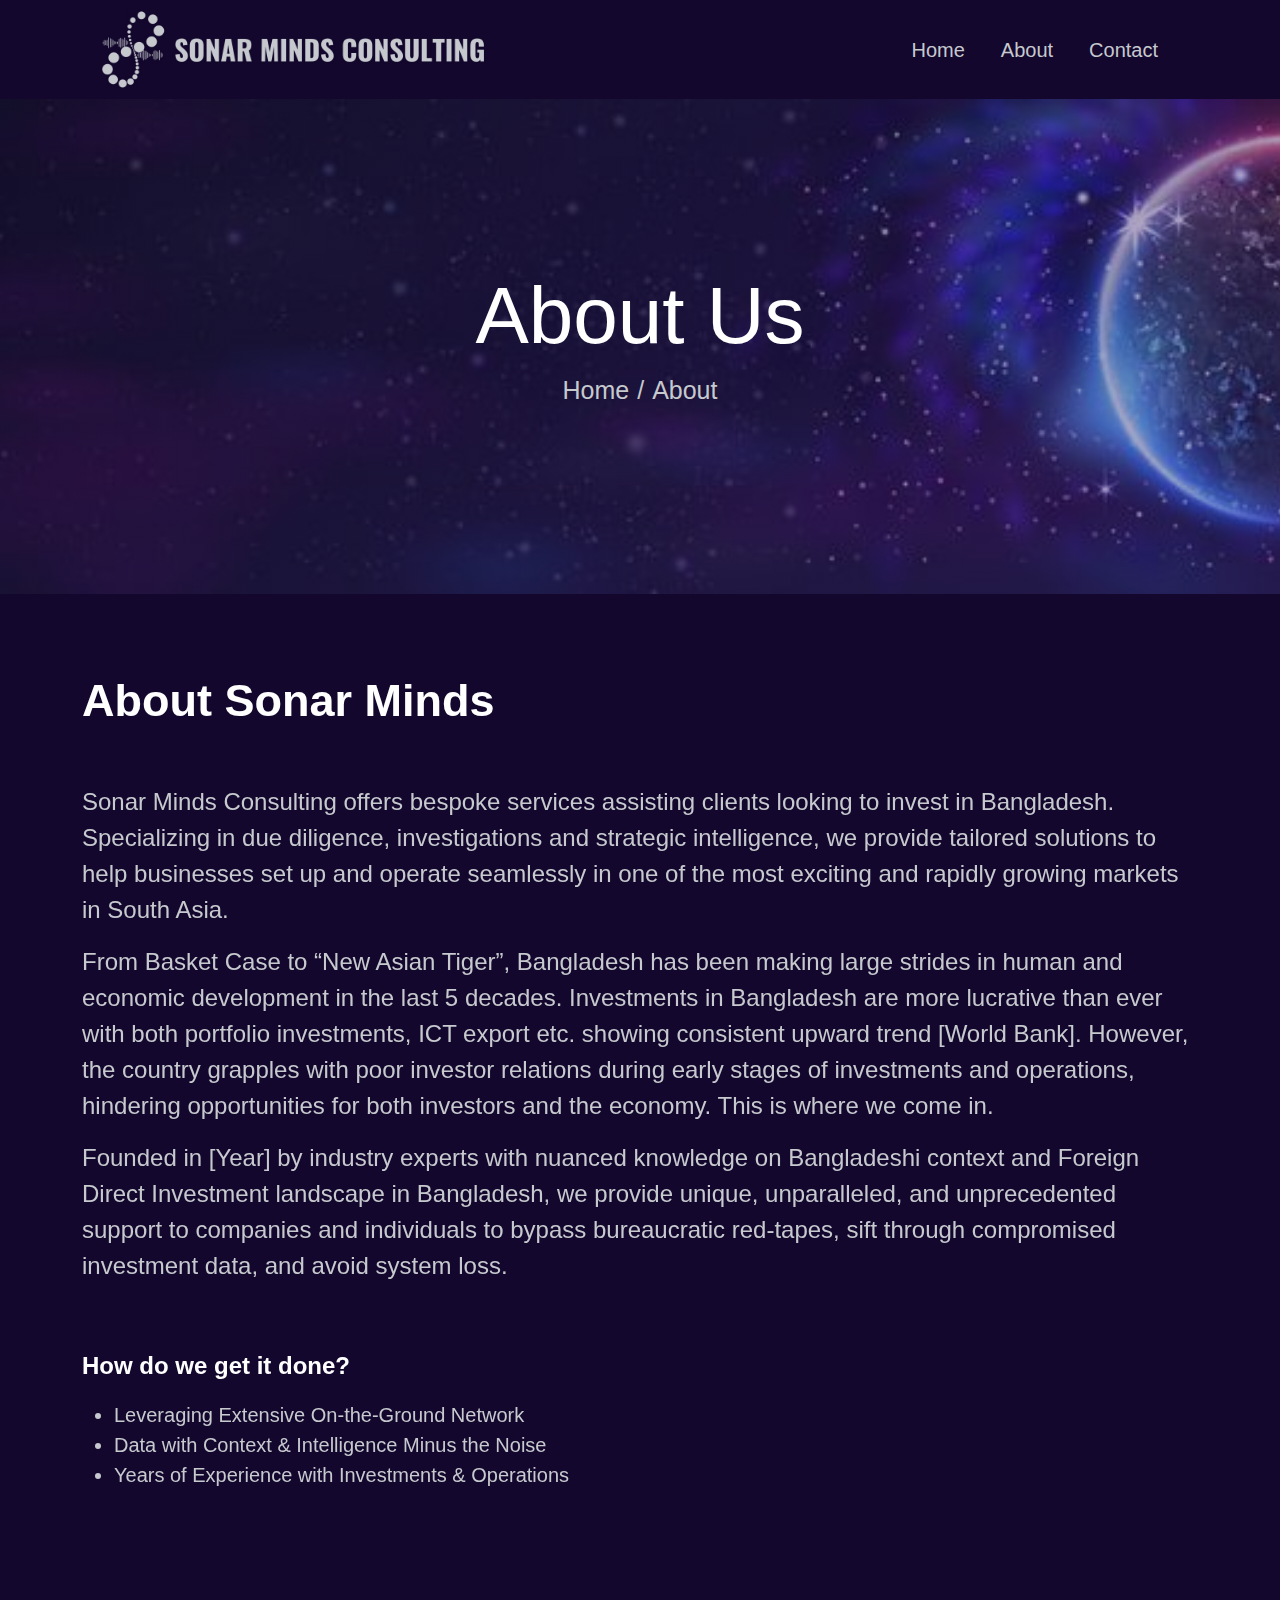
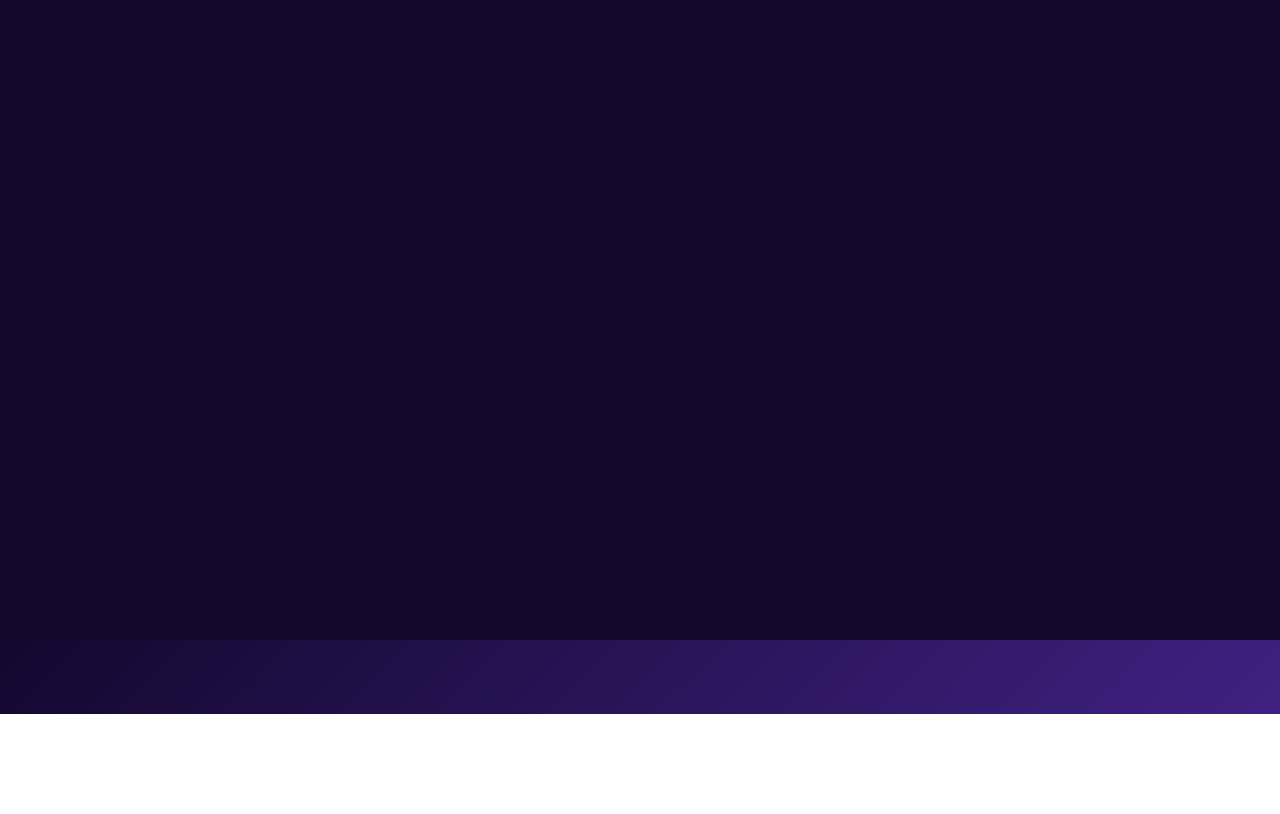
<file: about.html>
<!DOCTYPE html>
<html lang="en">
<head>
    <meta charset="UTF-8">
    <meta name="viewport" content="width=device-width, initial-scale=1.0">
    <!-- Title -->
    <title>Sonar Consultancy || About Page</title>

    <!-- FontAwesome Icon CSS -->
    <link rel="stylesheet" href="assets/css/font-awesome.min.css">

    <!-- Bootstrap CSS -->
    <link rel="stylesheet" href="assets/css/bootstrap.min.css">

    <!-- AOS CSS -->
    <link rel="stylesheet" href="assets/css/aos.css">

    <!-- Main CSS -->
    <link rel="stylesheet" href="assets/css/style.css">

    <!-- Responsive CSS -->
    <link rel="stylesheet" href="assets/css/responsive.css">

    
</head>
<body>
    <!-- Header Area Start Here -->
    <header class="header-area">
        <div class="container">
            <nav class="navbar navbar-expand-lg navbar-dark">
                <div class="container-fluid">
                    <!-- Navbar brand -->
                    <a class="navbar-brand header-logo" href="index.html">
                        <img src="assets/img/logo.jpeg" alt="">
                    </a>
                    <!-- Navbar toggler button -->
                    <button class="navbar-toggler" type="button" data-bs-toggle="collapse" data-bs-target="#navbarNav" aria-controls="navbarNav" aria-expanded="false" aria-label="Toggle navigation">
                        <span class="navbar-toggler-icon"></span>
                    </button>

                    <!-- Navbar content -->
                    <div class="collapse navbar-collapse" id="navbarNav">
                        <ul class="navbar-nav ms-auto">
                            <!-- Home link -->
                            <li class="nav-item">
                                <a class="nav-link active" aria-current="page" href="index.html">Home</a>
                            </li>
                            <!-- About link -->
                            <li class="nav-item">
                                <a class="nav-link" href="about.html">About</a>
                            </li>
                            <!-- Contact link -->
                            <li class="nav-item">
                                <a class="nav-link" href="contact.html">Contact</a>
                            </li>
                        </ul>
                    </div>
                </div>
            </nav>
        </div>
    </header>
    <!-- Header Area End Here -->


    <!-- About Banner Start Here -->
    <section class="about-banner">
        <div class="container">
            <div class="about">
                <h2>About Us</h2>
                <nav aria-label="breadcrumb">
                    <ol class="breadcrumb">
                      <li class="breadcrumb-item"><a href="index.html">Home</a></li>
                      <li class="breadcrumb-item active" aria-current="page">About</li>
                    </ol>
                  </nav>
            </div>
        </div>
    </section>
    <!-- About Banner End Here -->

    <!-- About Content Area Start Here -->
    <section class="about-content-area pt-80 pb-80">
        <div class="container">
            <div
            data-aos="fade-up"
            data-aos-duration="1000"
            data-aos-offset="20"
            data-aos-once="true"
            class="about-content">
                <h2>About sonar minds</h2>
                <div class="about-info pt-5">
                    <p>Sonar Minds Consulting offers bespoke services assisting clients looking to invest in Bangladesh. Specializing in due diligence, investigations and strategic intelligence, we provide tailored solutions to help businesses set up and operate seamlessly in one of the most exciting and rapidly growing markets in South Asia.</p>
                    <p>From Basket Case to “New Asian Tiger”, Bangladesh has been making large strides in human and economic development in the last 5 decades. Investments in Bangladesh are more lucrative than ever with both portfolio investments, ICT export etc. showing consistent upward trend [World Bank]. However, the country grapples with poor investor relations during early stages of investments and operations, hindering opportunities for both investors and the economy. This is where we come in.</p>
                    <p>Founded in [Year] by industry experts with nuanced knowledge on Bangladeshi context and Foreign Direct Investment landscape in Bangladesh, we provide unique, unparalleled, and unprecedented support to companies and individuals to bypass bureaucratic red-tapes, sift through compromised investment data, and avoid system loss.</p>
                    <div class="pt-5">
                        <p class="text-white fw-bold">How do we get it done?</p>
                        <ul class="list">
                            <li>Leveraging Extensive On-the-Ground Network</li>
                            <li>Data with Context & Intelligence Minus the Noise</li>
                            <li>Years of Experience with Investments & Operations</li>
                        </ul>
                    </div>
                </div>
            </div>
            <div
                data-aos="fade-up"
                data-aos-duration="1000"
                data-aos-offset="20"
                data-aos-once="true"
            class="countup-container">
                <div class="row">
                    <div class="col-xxl-3">
                        <div id="countup1" class="countup">0+</div>
                    </div>
                    <div class="col-xxl-3">
                        <div id="countup2" class="countup">0*</div>
                    </div>
                    <div class="col-xxl-3">
                        <div id="countup3" class="countup">0%</div>
                    </div>
                    <div class="col-xxl-3">
                        <div id="countup4" class="countup">4:1</div>
                    </div>
                </div>
            </div>
        </div>
    </section>
    <!-- About Content Area End Here -->

    <!-- Footer Area Start Here -->
    <footer class="footer">
        <div class="container">
            <div
            data-aos="fade-up"
            data-aos-duration="1000"
            data-aos-offset="20"
            data-aos-once="true"
            class="copyright">
                <p>Copyright &copy; 2024 Sonar Minds Consultancy --- Powered By IntelliGency Inc.</p>
            </div>
        </div>
    </footer>
    <!-- Footer Area End Here -->


   <!-- AOS Animation Script -->
    <script src="assets/js/aos.js"></script>
    <script src="assets/js/aos_script.js"></script>

    <!-- CountUp Animation -->
    <script src="assets/js/countup.js"></script>


    <!-- Bootstrap JS and dependencies -->
    <script src="assets/js/bootstrap.bundle.min.js"></script>
</body>
</html>
</file>
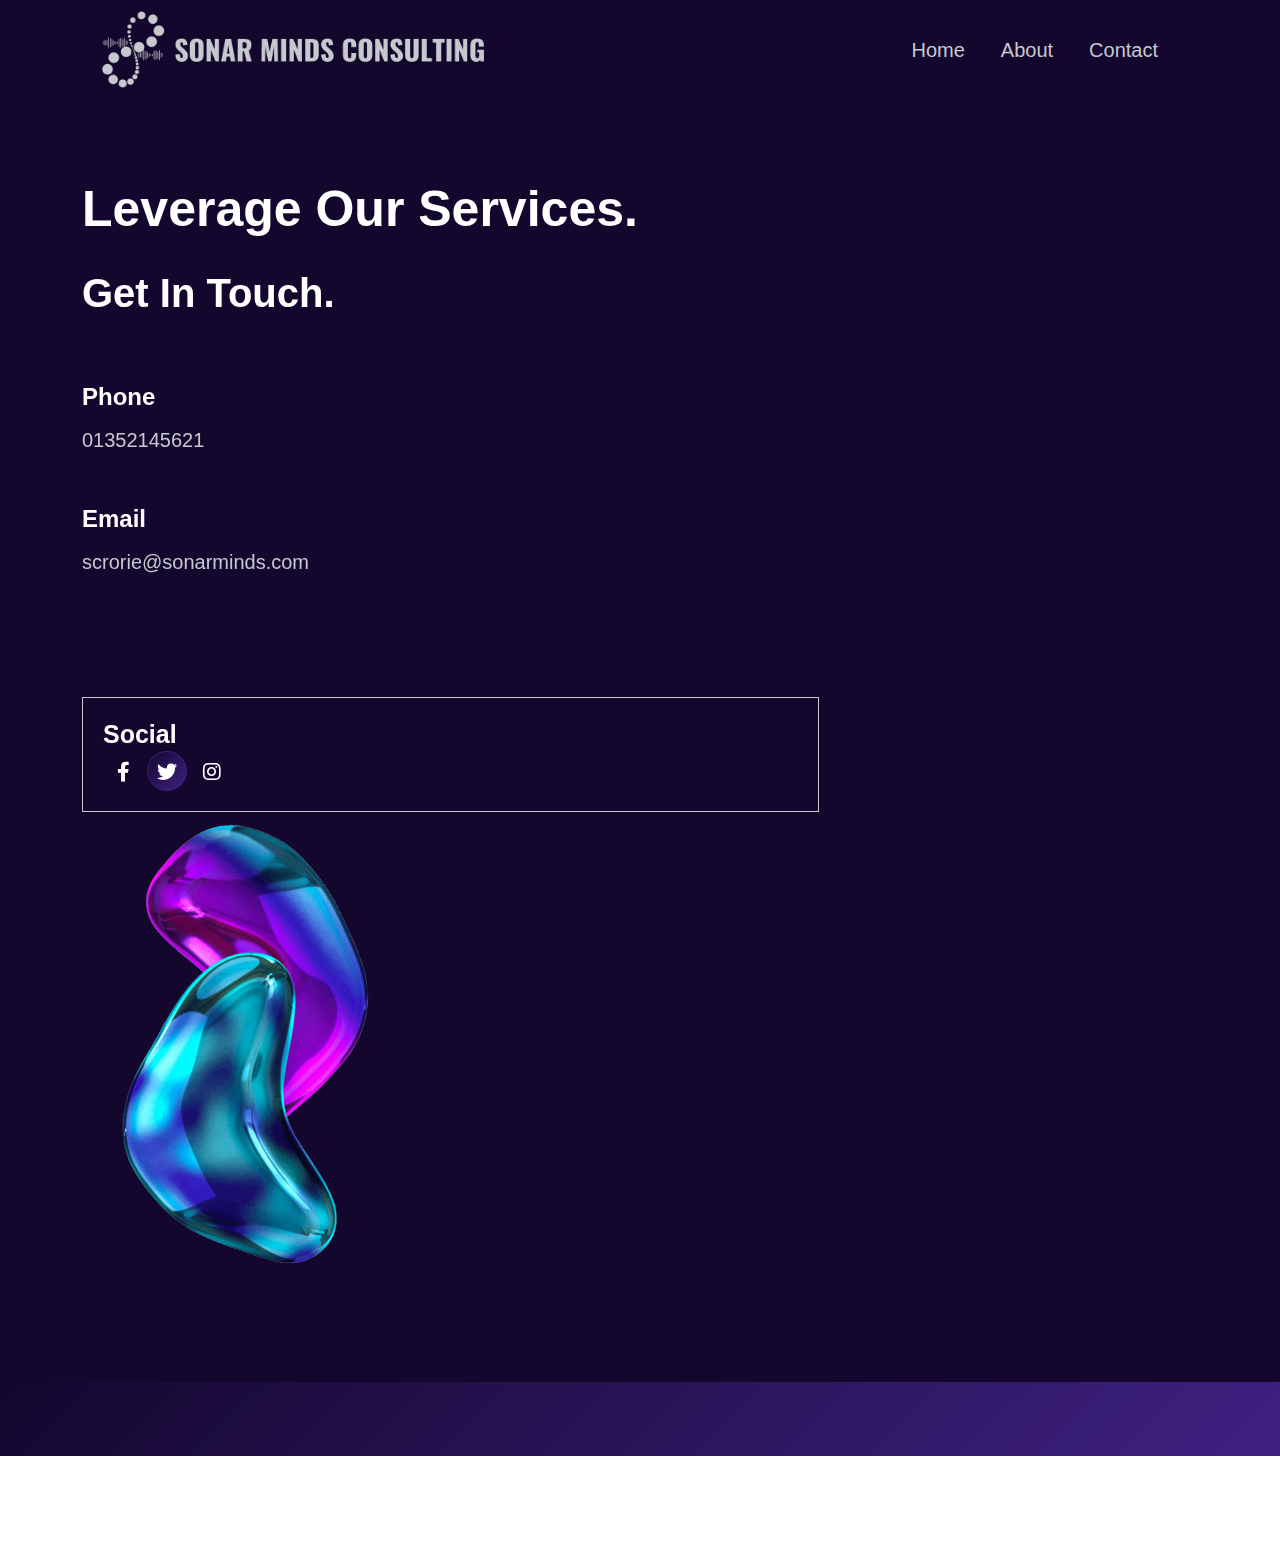
<file: contact.html>
<!DOCTYPE html>
<html lang="en">
<head>
    <meta charset="UTF-8">
    <meta name="viewport" content="width=device-width, initial-scale=1.0">
     <!-- Title -->
     <title>Sonar Consultancy || Contact Page</title>

     <!-- FontAwesome Icon CSS -->
     <link rel="stylesheet" href="assets/css/font-awesome.min.css">
 
     <!-- Bootstrap CSS -->
     <link rel="stylesheet" href="assets/css/bootstrap.min.css">
 
     <!-- AOS CSS -->
     <link rel="stylesheet" href="assets/css/aos.css">
 
     <!-- Main CSS -->
     <link rel="stylesheet" href="assets/css/style.css">
 
     <!-- Responsive CSS -->
     <link rel="stylesheet" href="assets/css/responsive.css">
</head>
<body>
    <!-- Header Area Start Here -->
    <header class="header-area">
        <div class="container">
            <nav class="navbar navbar-expand-lg navbar-dark">
                <div class="container-fluid">
                    <!-- Navbar brand -->
                    <a class="navbar-brand header-logo" href="index.html">
                        <img src="assets/img/logo.jpeg" alt="">
                    </a>
                    <!-- Navbar toggler button -->
                    <button class="navbar-toggler" type="button" data-bs-toggle="collapse" data-bs-target="#navbarNav" aria-controls="navbarNav" aria-expanded="false" aria-label="Toggle navigation">
                        <span class="navbar-toggler-icon"></span>
                    </button>

                    <!-- Navbar content -->
                    <div class="collapse navbar-collapse" id="navbarNav">
                        <ul class="navbar-nav ms-auto">
                            <!-- Home link -->
                            <li class="nav-item">
                                <a class="nav-link active" aria-current="page" href="index.html">Home</a>
                            </li>
                            <!-- About link -->
                            <li class="nav-item">
                                <a class="nav-link" href="about.html">About</a>
                            </li>
                            <!-- Contact link -->
                            <li class="nav-item">
                                <a class="nav-link" href="contact.html">Contact</a>
                            </li>
                        </ul>
                    </div>
                </div>
            </nav>
        </div>
    </header>
    <!-- Header Area End Here -->


    <!-- Contact Area Start Here -->
    <section class="contact-area pt-80 pb-80">
        <div class="container">
            <div class="row justify-content-between">
                <div class="col-xxl-7">
                    <div
                    data-aos="fade-up"
                    data-aos-duration="1000"
                    data-aos-offset="20"
                    data-aos-once="true"
                    class="contact">
                        <h3>
                            leverage our services. 
                            <span>
                                get in touch.
                            </span>
                        </h3>
                        <div class="contact-info pt-4">
                            <span>Phone</span>
                            <a href="tel:55589294045">01352145621</a>
                        </div>
                        <div class="contact-info pt-3">
                            <span>Email</span>
                            <a href="mailto:support@gmail.com">scrorie@sonarminds.com</a>
                        </div>

                        <div class="contact-social">
                            <div class="row justify-content-between align-items-center">
                                <div class="col-xxl-6">
                                    <h4 class="mb-0">Social</h4>
                                </div>
                                <div class="col-xxl-6">
                                    <a href="https://www.facebook.com/" target="_blank"><i class="fa-brands fa-facebook-f"></i></a>
                                    <a class="twitter" href="https://twitter.com/?lang=en" target="_blank"><i class="fa-brands fa-twitter"></i></a>
                                    <a href="https://www.instagram.com/" target="_blank"><i class="fa-brands fa-instagram"></i></a>
                                
                                </div>
                            </div>
                        </div>
                    </div>
                </div>
                <div
                data-aos="zoom-in-left"
                data-aos-duration="2000"
                data-aos-offset="20"
                data-aos-once="true"
                class="col-xxl-5">
                    
                    <img src="assets/img/contact.png" alt="animation" class="animation">
                </div>
            </div>
        </div>
    </section>
    <!-- Contact Area End Here -->


    <!-- Footer Area Start Here -->
    <footer class="footer">
        <div class="container">
            <div
            data-aos="fade-up"
            data-aos-duration="1000"
            data-aos-offset="20"
            data-aos-once="true"
            class="copyright">
                <p>Copyright &copy; 2024 Sonar Minds Consultancy --- Powered By IntelliGency Inc.</p>
            </div>
        </div>
    </footer>
    <!-- Footer Area End Here -->




    <script src="assets/js/aos.js"></script>
    <script src="assets/js/aos_script.js"></script>

    <!-- Bootstrap JS -->
    <script src="assets/js/bootstrap.bundle.min.js"></script>
</body>
</html>
</file>
<file: assets/css/responsive.css>
/* Medium Layout: 1280px. 

Checking Size: 1000px
*/

@media only screen and (min-width: 992px) and (max-width: 1200px){
    .container{
        width: 970px;
    }
    .last-card {
        margin-top: 31px;
    }
    .content {
        width: 75%;
    }
    .section-title p {
        margin: 25px auto 0;
    }
}



/* Tablet Layout: 768px. 

Checking Size: 800px
*/

@media only screen and (min-width: 768px) and (max-width: 991px){
    .container{
        width: 750px;
    }
    .navbar-brand.header-logo {
        width: 88%;
    }
    .content {
        width: 100%;
    }
    .section-title p {
        margin: 25px auto 0;
    }
    .last-card {
        margin-top: 35px;
    }
    .promo-info {
        text-align: center;
    }
    .promo-info p {
        max-width: 100%;
    }
    .promo-btn {
        justify-content: center;
    }
    .promo-btnbg {
        margin: 0 15px;
    }
}


/* Mobile Layout: 350px

Checking Size: 400px
*/
@media only screen and (max-width: 767px){
    .container{
        width: 350px;
    }
    .navbar {
        padding: 18px 0 !important;
    }
    .navbar-brand.header-logo {
        width: 75%;
    }
    .header-logo img {
        max-width: 100%;
    }
    .section-title img {
        max-width: 100%;
    }
    .section-title p {
        font-size: 15px;
        line-height: 29px;
        max-width: 100%;
        margin: 20px auto 0;
    }
    .sets-section {
        padding-top: 40px;
    }
    .content {
        width: 100%;
    }
    .content p {
        font-size: 34px;
        line-height: 45px;
    }
    .last-card, .sec-card {
        margin-top: 35px;
    }
    .promo-info h3 {
        font-size: 40px;
        text-align: center;
    }
    .promo-info p {
        max-width: 100%;
        text-align: center;
    }
    .promo-btn {
        margin: 40px 0 0;
        flex-direction: column;
    }
    .promo-btnbg {
        margin-bottom: 20px;
        text-align: center;
    }
    .col-xl-3.col-lg-3.col-md-3.col-sm-12 {
        width: 50%;
    }
}
</file>
<file: assets/css/style.css>
/* 01. Reset CSS */
*{
    margin: 0;
    padding: 0;
    box-sizing: border-box;
    scroll-behavior: smooth;
}
/* Google Fonts */
@import url('https://fonts.googleapis.com/css2?family=Oswald:wght@200..700&display=swap');
@import url('https://fonts.googleapis.com/css2?family=Poppins:ital,wght@0,100;0,200;0,300;0,400;0,500;0,600;0,700;0,800;0,900;1,100;1,200;1,300;1,400;1,500;1,600;1,700;1,800;1,900&display=swap');
body {
    font-family: "Poppins", sans-serif;
}
.oswald {
    font-family: "Oswald", sans-serif;
}
ul{
    list-style: none;
}
a{
    text-decoration: none;
    cursor: pointer;
}
img{
    max-width: 100%;
    vertical-align: middle;
}
.pt-80{
    padding-top: 80px;
}
.pb-80{
    padding-bottom: 80px;
}
.container{
    width: 1170px;
    margin: 0 auto;
}

/* Header Area */
.header-area{
    background-color: #13072E;
}
.header-logo {
    padding: 0 !important;
}
.header-logo img{
    max-width: 50%;
}
.navbar{
    padding: 0 !important;
}
.nav-link {
    font-size: 20px;
    color: #C6C9CD !important;
}
.nav-item {
    padding-right: 20px;
}
/* Video Area */
.video-bg{
    position: relative;
    width: 100%;
    height: 100vh;
}
.video-bg::before{
    content: "";
    position: absolute;
    width: 100%;
    height: 100%;
    background: linear-gradient(135deg, #1b0941, #3F2182);
    top: 0 ;
    left: 0;
    opacity: .5;
    z-index: 2;
}
.bg-video{
    position: absolute;
    right: 0;
    bottom: 0;
    z-index: -2;
    opacity: .5;
}
.content{
    position: absolute;
    top: 50%;
    left: 50%;
    transform: translate(-50%, -50%);
    z-index: 999;
}
.content h1{
    font-size: 35px;
    color: white;
    font-family: "Oswald", sans-serif;
    font-weight: 700;
}
.content p{
    font-size: 50px;
    font-family: "Oswald", sans-serif;
    font-weight: 500;
    color: #C6C9CD;
    line-height: 58px;
    padding-top: 20px;
}
.video-btn{
    width: 100%;
    margin: 10px auto 0;
}
.video-border {
    position: relative;
    display: inline-block;
    background-color: #fff;
    color: #13072E;
    font-size: 18px;
    padding: 15px 42px;
    border-radius: 100px;
    font-weight: 700;
    border: 1px solid transparent;
    overflow: hidden;
    transition: transform 0.7s;
}
.video-btn i{
    padding-left: 15px;
}
.video-border::before{
    content: "";
    position: absolute;
    top: 0;
    left: 0;
    width: 100%;
    height: 100%;
    background: linear-gradient(135deg, #1b0941, #3F2182);
    transform: scaleX(0);
    transform-origin: right;
    transition: transform 0.7s;
    border-radius: 100px;
    border: 1px solid transparent;
    color: white;
    z-index: -1;
}
.video-border:hover::before{
    transform: scaleX(1);
    transform-origin: left;
    transition: transform 0.7s;
    border-radius: 100px;
    color: white;
}
.video-border:hover{
    transform: scale(1.1);
    color: white;
    opacity: 1;
    z-index: 1;
}

@media (min-aspect-ratio:16/9){
    .bg-video{
        width: 100%;
        height: auto;
    }
}
@media (max-aspect-ratio:16/9){
    .bg-video{
        width: auto;
        height: 100%;
    }
}

/* Services Area */
.services-area {
    background-color: #13072E;
}
.section-title{
    text-align: center;
}
.section-title img {
    max-width: 50%;
}
.section-title p {
    font-size: 18px;
    line-height: 26px;
    color: #C6C9CD;
    font-weight: 500;
    max-width: 80%;
    margin: 0 auto;
}
.services{
    margin-top: 60px;
}
.services h3{
    color: #fff;
    font-size: 45px;
    text-transform: capitalize;
    font-weight: 700;
}
.services-box{
    display: flex;
    flex-flow: row wrap;
    justify-content: space-between ;
    margin: 70px auto 0;
}
.card {
    box-shadow: #13072ea6 -7px 6px 12px 0px;
    background: linear-gradient(135deg, #1b0941, #3F2182);
    color: white;
    background-repeat: no-repeat;
    background-size: cover;
    border: none !important;
    border-radius: 20px;
    transition: .7s;
}
.card:hover {
    transform: scale(1.08);
    transition: .7s;
}
.card-body {
    padding: 50px 20px;
}
.icon {
    width: 100%;
    height: 60px;
    line-height: 60px;
    font-size: 105px;
    text-align: center;
    color: #C6C9CD;
    margin-bottom: 67px;
}
.card-title {
    color: #ffff;
    text-transform: capitalize;
    font-size: 26px;
    font-weight: 700;
    text-align: center;
}
.card-text {
    padding-top: 20px;
    font-size: 20px;
    line-height: 30px;
    text-align: justify;
    color: #C6C9CD !important;
}

/* Modal Area */
.modal-header {
    border-bottom: none;
    display: contents;
    text-align: center;
}
.modal-content {
    background: linear-gradient(135deg, #1b0941, #3F2182) !important;
    border: none !important;
}
.modal-title {
    font-weight: 700 !important;
    font-size: 30px !important;
    color: #C6C9CD;
    padding-top: 35px;
}
.modal-body p {
    font-size: 21px !important;
    line-height: 34px !important;
    text-align: justify !important;
    color: #C6C9CD;
    padding: 20px 35px;
}
.modal-btn {
    position: relative;
    display: block;
    background-color: #fff;
    color: #13072E;
    font-size: 15px;
    padding: 8px 12px;
    border-radius: 100px;
    font-weight: 700;
    border: 1px solid transparent;
    overflow: hidden;
    transition: transform 0.7s;
    width: 40%;
    margin: 20px auto 0;
    text-align: center;
}
.modal-btn::before{
    content: "";
    position: absolute;
    top: 0;
    left: 0;
    width: 100%;
    height: 100%;
    background: linear-gradient(135deg, #1b0941, #3F2182);
    transform: scaleX(0);
    transform-origin: right;
    transition: transform 0.7s;
    border-radius: 100px;
    border: 1px solid transparent;
    color: white;
    z-index: -1;
}
.modal-btn:hover::before{
    transform: scaleX(1);
    transform-origin: left;
    transition: transform 0.7s;
    border-radius: 100px;
    color: white;
}
.modal-btn:hover{
    transform: scale(1.1);
    color: white;
    opacity: 1;
    z-index: 1;
}

/* Sets Area */
.sets-area{
    background-color: #13072E;
    border-top: 4px solid #c6c9c91e;
}
.sets-section{
    padding-top: 80px;
}
.sets-box {
    height: 97%;
    text-align: center;
}
.sets-box img {
    max-width: 100%;
    max-height: 49% !important;
}
.sets-box p {
    font-size: 20px;
    line-height: 28px;
    color: #C6C9CD;
    padding-top: 20px;
    text-transform: capitalize;
    max-width: 80%;
    margin: 0 auto;
}

/* Testimonial area */
.testimonial-area{
    position: relative;
    background-color: #13072E;
    background-repeat: no-repeat;
    background-size: cover;
    background-position: center;
    width: 100%;
    border-top: 4px solid #c6c9c91e;
}

.testimonial-area::before{
    content: "";
    position: absolute;
    background-color: #000;
    width: 100%;
    height: 100%;
    opacity: .5;
    z-index: 2;
}
.testimonial-box h3 {
    position: relative;
    color: #ffff;
    font-size: 45px;
    text-transform: capitalize;
    font-weight: 700;
}
.testimonial-box h3::before {
    content: "";
    position: absolute;
    color: white;
    width: 120px;
    border: 2px solid #fff;
    top: 53px;
    left: 0;
}
.testimonial-box h3::after {
    content: "";
    position: absolute;
    color: white;
    width: 80px;
    border: 2px solid #fff;
    top: 63px;
    left: 0;
}
.swiper-slide {
    flex-shrink: 0;
    width: 100%;
    height: 100%;
    position: relative;
    transition-property: transform;
    display: block;
    text-align: center;
}
.quote {
    width: 80px;
    height: 80px;
    line-height: 80px;
    font-size: 110px;
    opacity: .8;
    color: white;
}
.testi-card{
    margin: 60px 0 80px;
}
.testi-card p {
    font-size: 25px;
    line-height: 33px;
    max-width: 55%;
    margin: 20px auto;
    color: #f9f9f9;
}
.testi-card h4{
    font-size: 20px;
    font-weight: 600;
    padding-top: 20px;
    text-transform: capitalize;
    color: white;
}
.testi-card span{
    display: block;
    font-family: "Poppins", sans-serif;
    padding-top: 10px;
    color: #C6C9CD;
}
.swiper {
    width: 100%;
    height: 100%;
  }

  .swiper-slide {
    text-align: center;
    font-size: 18px;
    display: flex;
    justify-content: center;
    align-items: center;
  }
  .swiper-button-prev {
    color: white !important;
    margin-left: 12% !important;
    margin-top: 84px !important;
}
.swiper-button-next {
    color: white !important;
    margin-top: 80px !important;
    margin-right: 12% !important;
}
.swiper-button-next::after, .swiper-button-prev::after {
    font-size: 31px !important;
}

/* Promo Area */
.promo-area{
    background-color: #13072E;
    border-top: 4px solid #c6c9c91e;
}
.promo{}
.promo-info{}
.promo-info h3 {
    font-size: 50px;
    font-weight: 700;
    text-transform: capitalize;
    color: #fff;
}
.promo-info p {
    font-size: 16px;
    max-width: 86%;
    font-weight: 500;
    padding: 10px 0;
    color: #C6C9CD;
}
.promo-btn {
    display: flex;
    justify-content: space-between;
    margin: 0 15px;
}
.promo-btnbg {
    position: relative;
    display: block;
    background-color: #fff;
    color: #13072E;
    font-size: 18px;
    padding: 15px 42px;
    border-radius: 100px;
    font-weight: 700;
    border: 1px solid transparent;
    overflow: hidden;
    transition: transform 0.7s;
}
.promo-btnbg::before{
    content: "";
    position: absolute;
    top: 0;
    left: 0;
    width: 100%;
    height: 100%;
    background: linear-gradient(135deg, #1b0941, #3F2182);
    transform: scaleX(0);
    transform-origin: right;
    transition: transform 0.7s;
    border-radius: 100px;
    border: 1px solid transparent;
    color: white;
    z-index: -1;
}
.promo-btnbg:hover::before{
    transform: scaleX(1);
    transform-origin: left;
    transition: transform 0.7s;
    border-radius: 100px;
}
.promo-btnbg:hover{
    transform: scale(1.1);
    color: white;
    opacity: 1;
    z-index: 1;
}
.promo-btn i{
    padding-left: 10px;
}


/* Footer Area

.footer{
    background: linear-gradient(135deg, #13072E, #3F2182);
}
.footer-logo {
    width: 80%;
}
.footer-logo a{
    font-size: 30px;
    color: white;
    font-weight: 700;
}
.footer-logo p {
    max-width: 425px;
    color: #C6C9CD;
    padding-top: 20px;
    font-size: 20px;
}
.footer-info h5{
    font-size: 24px;
    color: #fff;
    font-weight: 600;
    padding-bottom: 25px;
}
.footer-info ul{
    padding-left: 0 !important;
}
.footer-info ul li {
    padding: 7px 0;
}
.footer-info a {
    color: #C6C9CD;
    font-size: 22px;
}
.social-icon{}
.social-icon a {
    display: inline-block;
    border-radius: 50%;
    text-align: center;
    margin: 20px 10px 0 0;
    border: 1px solid transparent;
    outline: 2px solid transparent;
}
.social-icon a i{}

.social-icon a i {
    width: 45px;
    height: 45px;
    line-height: 45px;
    font-size: 21px;
    text-align: center;
}
.social-icon a:hover {
    border: 1px solid #ffffff7a;
    outline: 2px solid #ffffffe0;
    transition: .5s;
}
.social-icon a:first-child{
    background-color: #037fff;
    color: white;
}
.social-icon a:nth-child(2){
    background-color: #46aef7;
    color: white;
}
.social-icon a:nth-child(3){
    background-color: #f01818;
    color: white;
}
.social-icon a:nth-child(4){
    background-color: #f00075;
    color: white;
}
.social-icon a:nth-child(5){
    background-color: #037fff;
    color: white;
}*/
.footer {
    background: linear-gradient(135deg, #13072E, #3F2182);
}
.copyright {
    padding: 25px 0;
}
.copyright p{
    color: #C6C9CD;
    text-align: center;
    font-size: 16px;
    font-weight: 500;
    margin-bottom: 0 !important;
}


/* About Banner */
.about-banner{
    position: relative;
    background-image: url('../img/about/604adc90a7ba80ffc7457d7b8510fcbb.jpg');
    background-position: center;
    background-size: cover;
    width: 100%;
    height: 55vh;
}
.about-banner::before{
    content: "";
    position: absolute;
    background: linear-gradient(135deg, #13072E, #3F2182);
    opacity: .4;
    z-index: 2;
    width: 100%;
    height: 100%;
    top: 0;
    left: 0;
}
.about{
    position: absolute;
    top: 50%;
    left: 50%;
    transform: translate(-50%, -50%);
    z-index: 3;
}
.about h2{
    font-size: 80px;
    color: #fff;
}
.breadcrumb {
    justify-content: center !important;
}
.breadcrumb-item a {
    font-size: 25px !important;
    color: #C6C9CD !important;
}
.breadcrumb-item.active {
    color: #C6C9CD;
    font-size: 25px;
}
.breadcrumb-item+.breadcrumb-item::before {
    content: var(--bs-breadcrumb-divider, "/");
    font-size: 25px !important;
    color: #C6C9CD;
}

/* About Content Area */
.about-content-area{
    background-color: #13072E;
}
.about-content{}
.about-content h2{
    color: white;
    font-size: 45px;
    text-transform: capitalize;
    font-weight: 800;

}
.about-info{}
.about-info p{
    font-size: 24px;
    color: #C6C9CD;
}
.list{
    list-style: disc;
}
.list li{
    color: #C6C9CD;
    font-size: 20px;
}


/* CountUp Animation */

/* CSS for the count-up container */
.countup-container {
    width: 90%;
    margin: 70px auto 0;
}

/* CSS for the count-up number */
.countup {
    font-size: 100px;
    font-weight: bold;
    color: white;
    text-align: center;
}


/* Services Content */
.services-content-area{
    background-color: #13072E;
}
.services-content{}
.img{
    position: relative;
}
.service-img{
    height: 370px !important;
    width: 100%;
}
.img::before {
    content: "";
    position: absolute;
    background-color: rgb(19, 7, 46);
    width: 100%;
    height: 30%;
    left: -122px;
    bottom: -11px;
    transform: rotate(29deg);
}
.img::after {
    content: "";
    position: absolute;
    background-color: #13072E;
    width: 70%;
    height: 30%;
    right: -43px;
    bottom: -31px;
    transform: rotate(-26deg);
}
.content-info{
    padding-top: 50px;
}
.content-info h3{
    color: #fff;
    font-size: 60px;
    font-weight: 700;
}
.content-info p{
    padding-top: 15px;
    color: #C6C9CD;
    font-size: 22px;
    line-height: 34px;
}


/* Contact Area */
.contact-area{
    background-color: #13072E;
}
.contact{}
.contact h3{
    font-size: 50px;
    font-weight: 600;
    color: #fff;
    text-transform: capitalize;
}
.contact span{
    display: block;
    font-size: 40px;
    padding-top: 30px;

}
.contact-info{}
.contact-info span{
    display: block;
    font-size: 24px;
    color: #fff;
    font-weight: 600;
}
.contact-info a{
    display: inline-block;
    font-size: 20px;
    color: #C6C9CD;
    padding-top: 10px;
}
.contact-social {
    border: 1px solid #C6C9CD;
    width: 66%;
    padding: 20px 0 20px 20px ;
    margin-top: 120px;
}
.contact-social h4{
    color: #fff;
    font-size: 25px;
    line-height: 33px;
    font-weight: 600;
}
.contact-social a{}
.contact-social a i{
    width: 40px;
    height: 40px;
    line-height: 40px;
    font-size: 20px;
    color: white;
    text-align: center;
    border: 1px solid transparent;
}
.twitter i{
    width: 40px;
    height: 40px;
    line-height: 40px;
    font-size: 20px;
    color: white;
    text-align: center;
    border: 1px solid #3F2182 !important;
    background: linear-gradient(135deg, #13072E, #3F2182);
    border-radius: 100%;
}
.contact-social a i:hover{
    border: 1px solid #3F2182;
    background: linear-gradient(135deg, #13072E, #3F2182);
    border-radius: 100%;
    transition: .7s;
}
/* Smooth Animated Blob */
.animation {
    max-width: 100%; /* Adjust the width based on your layout */
    height: auto; /* Auto height to maintain aspect ratio */
    animation: bolb 2s infinite ease-in-out;
    transform-origin: center center; /* Origin of transformations */
}
</file>
